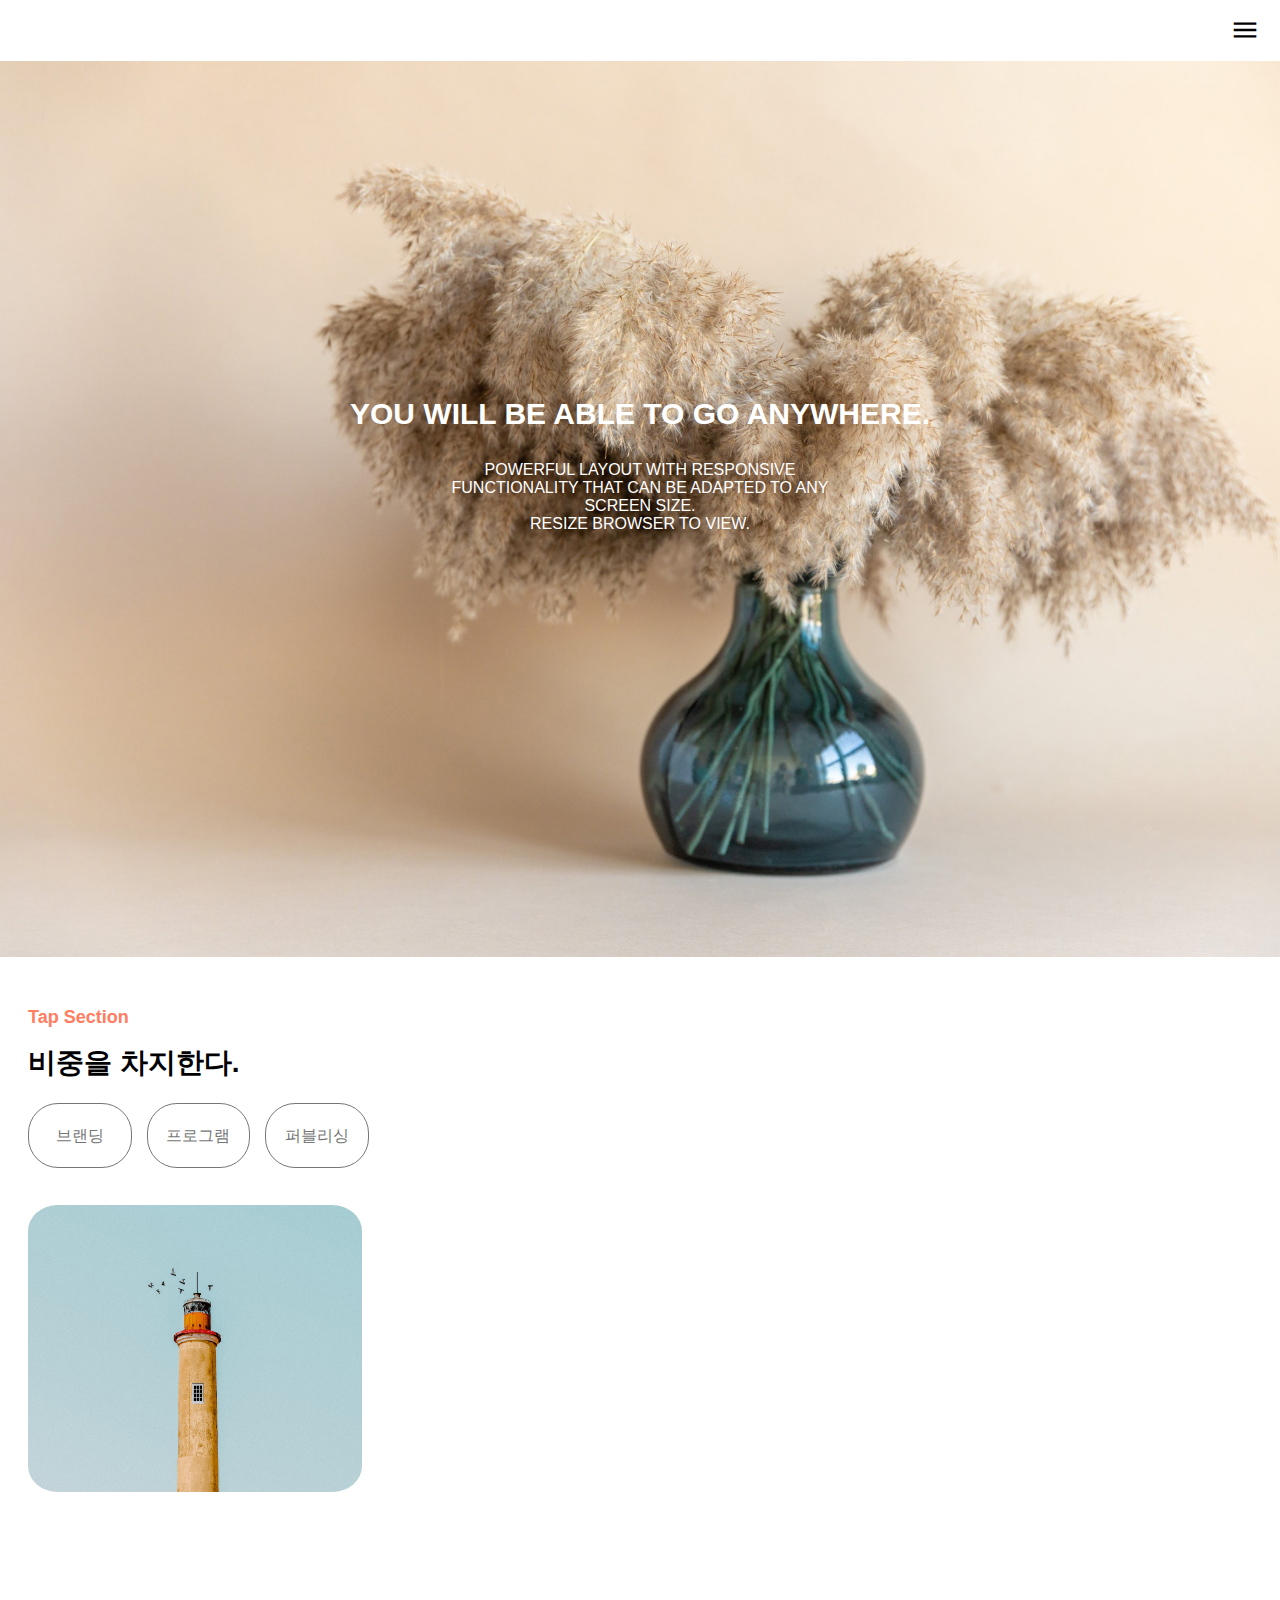
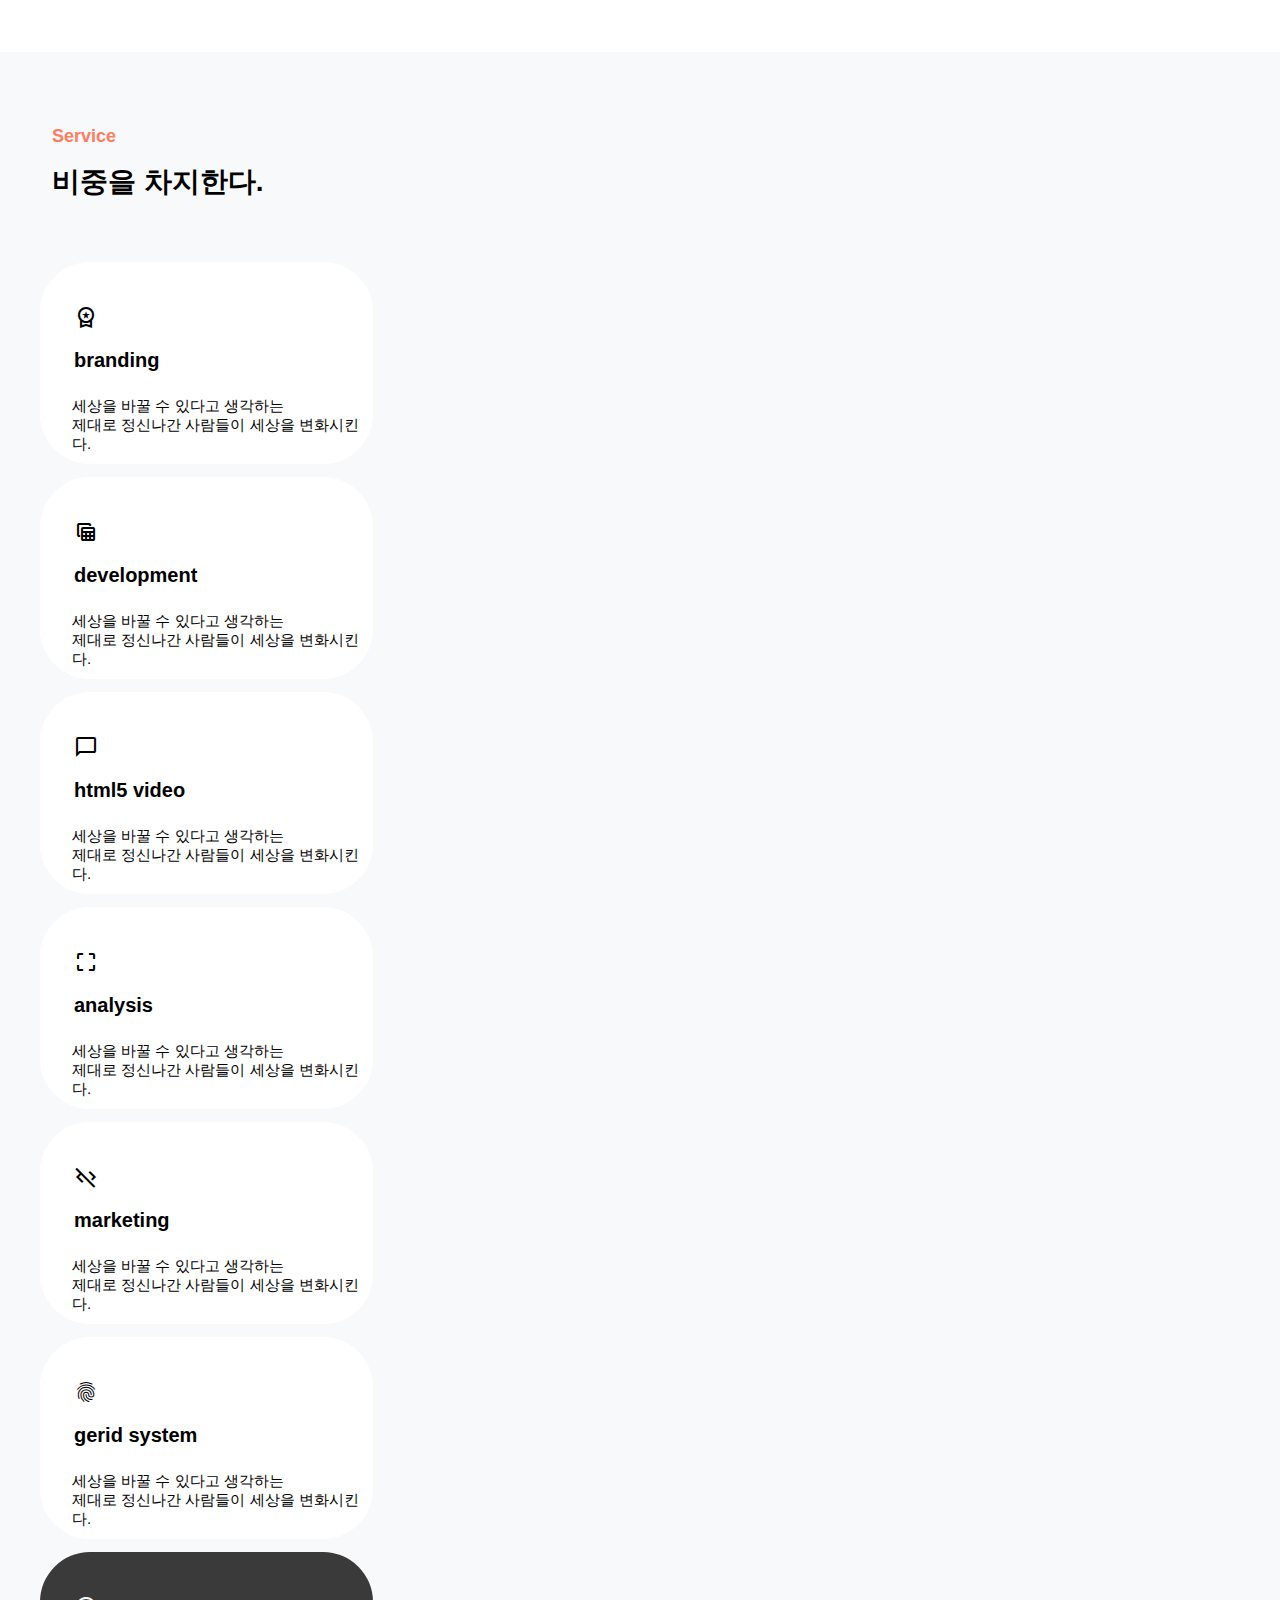
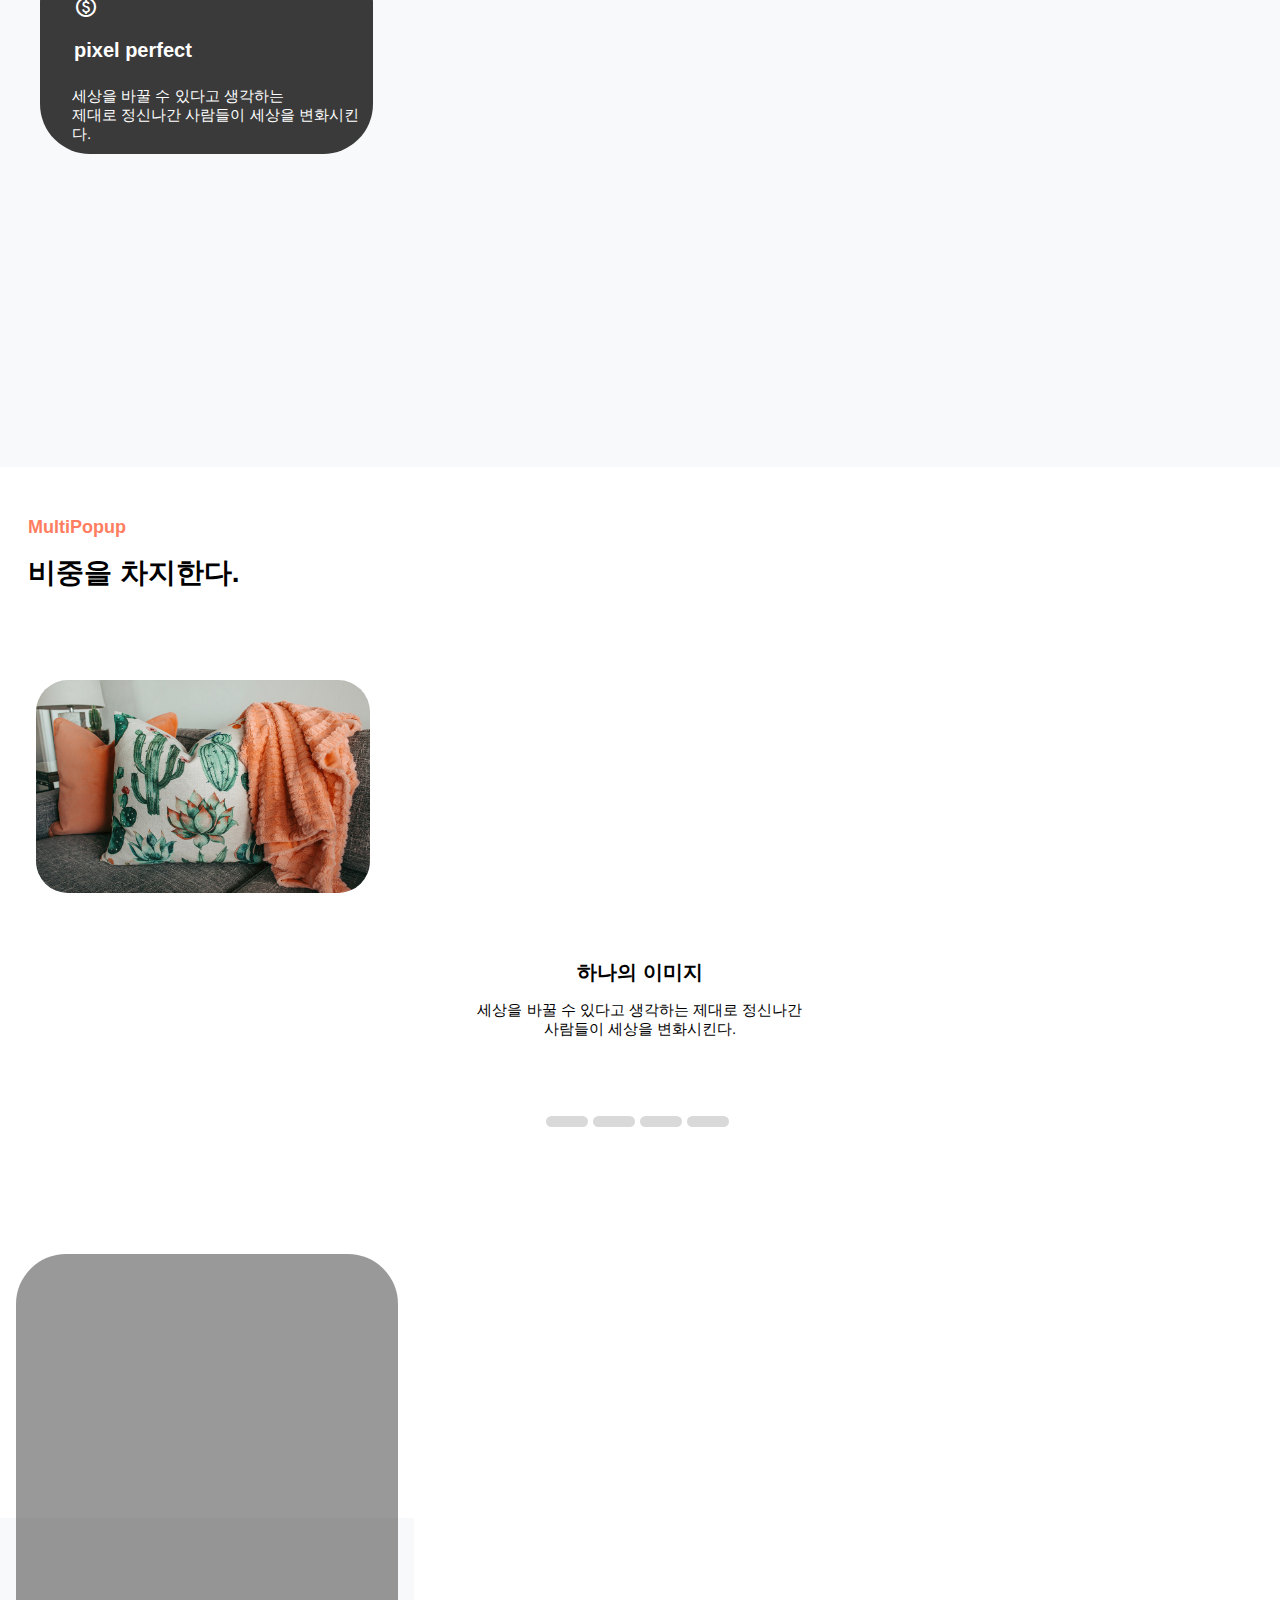
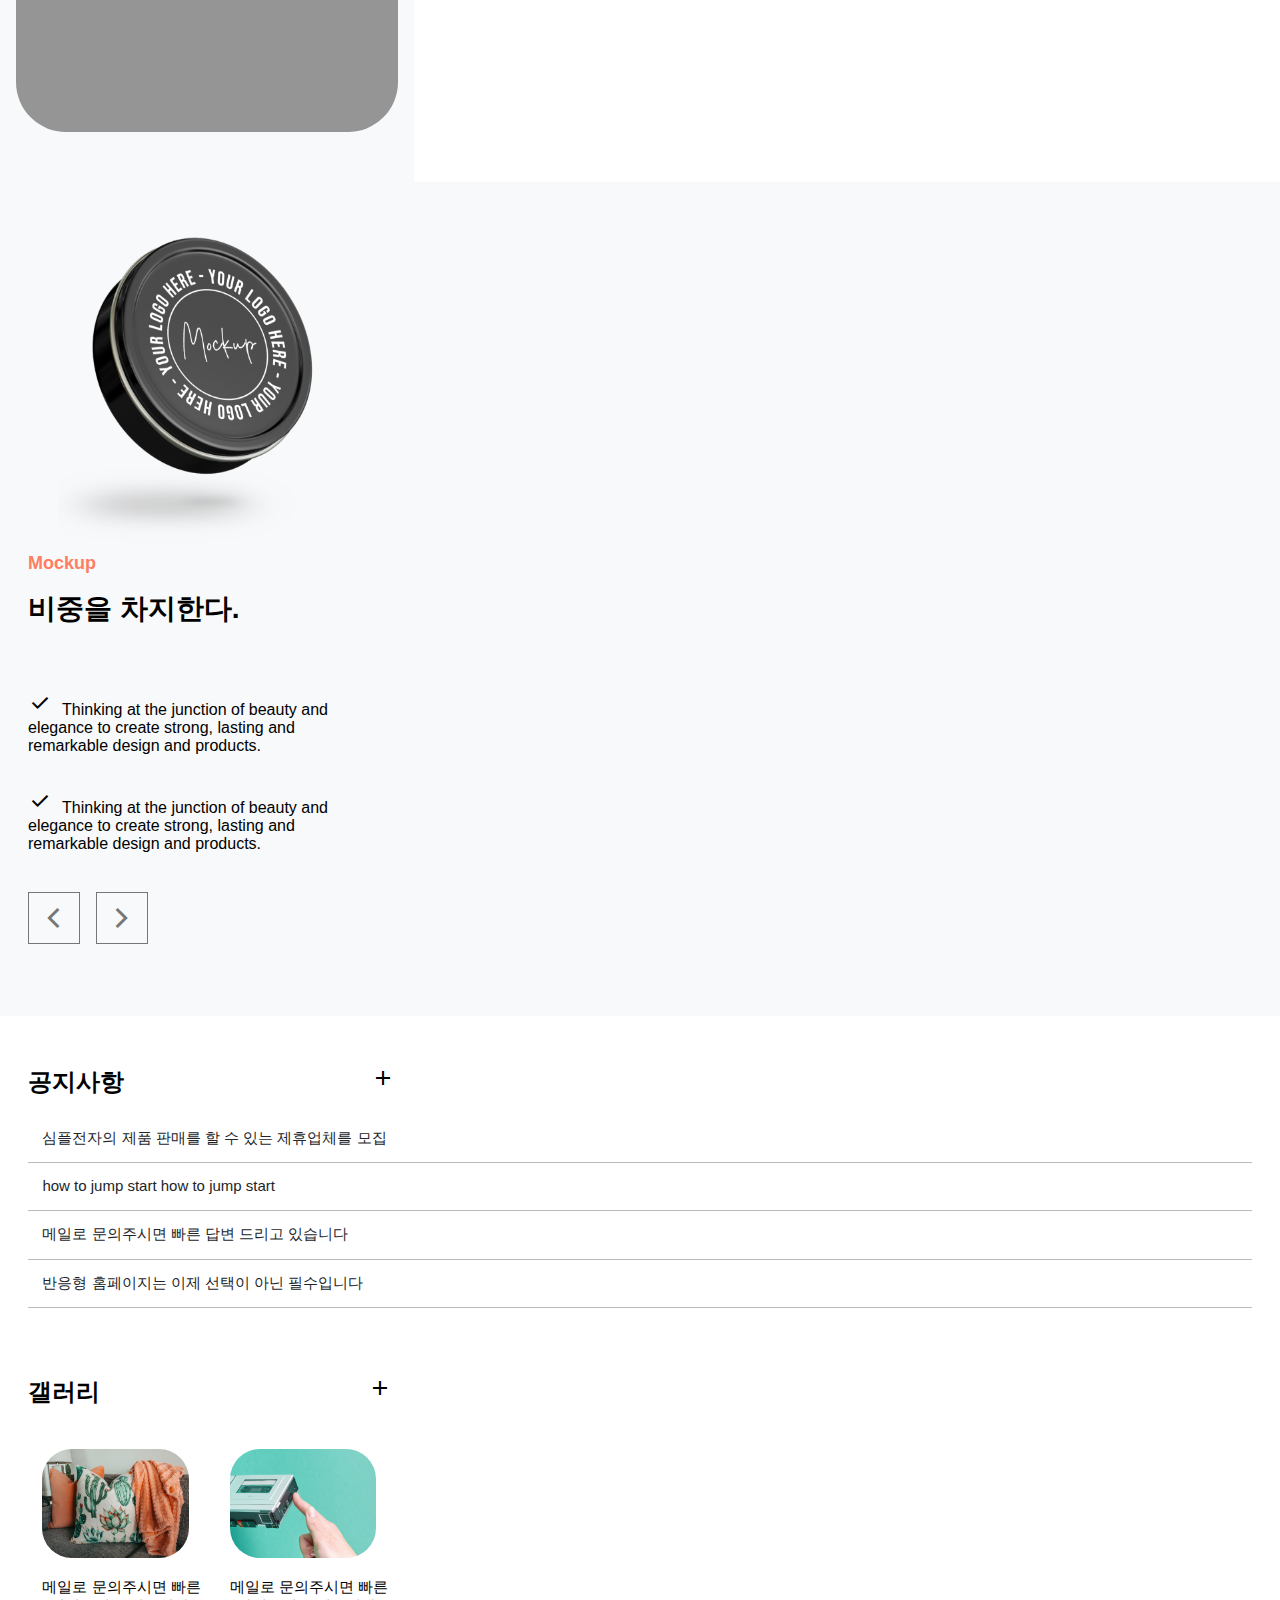
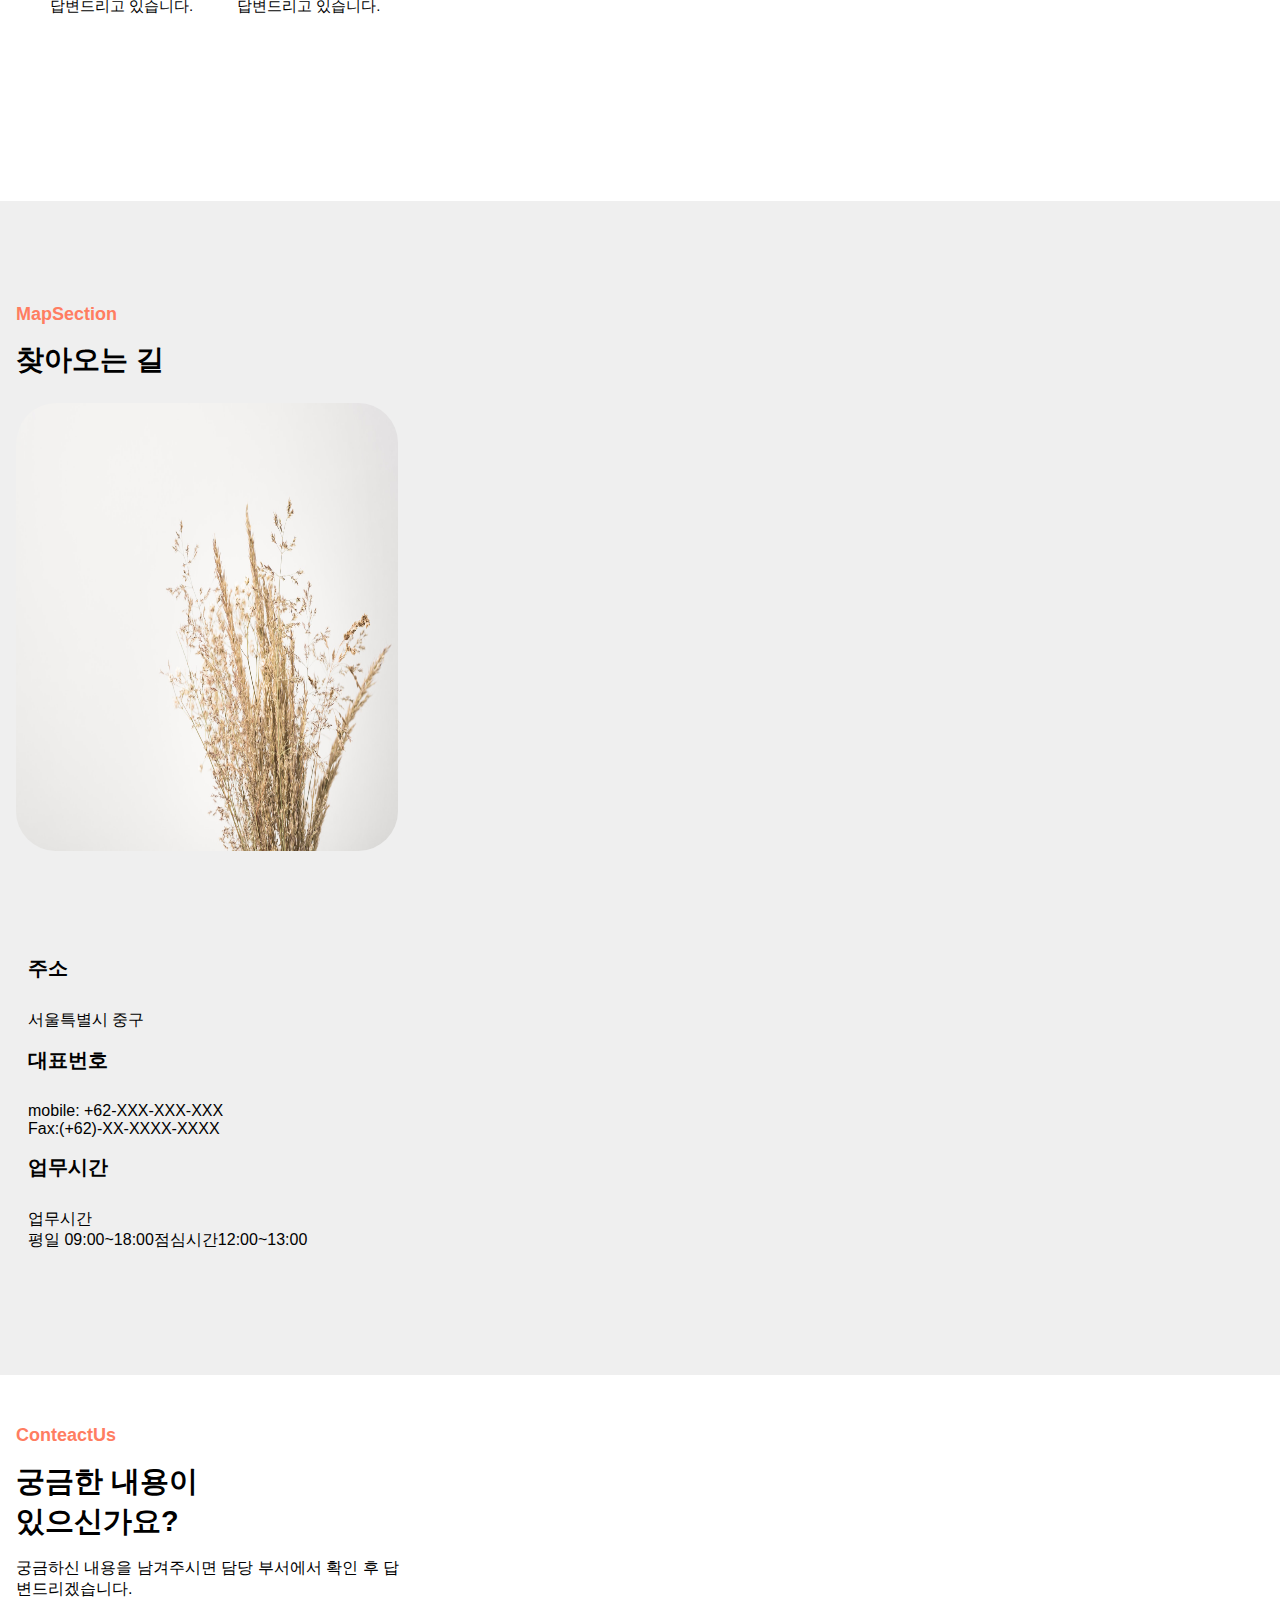
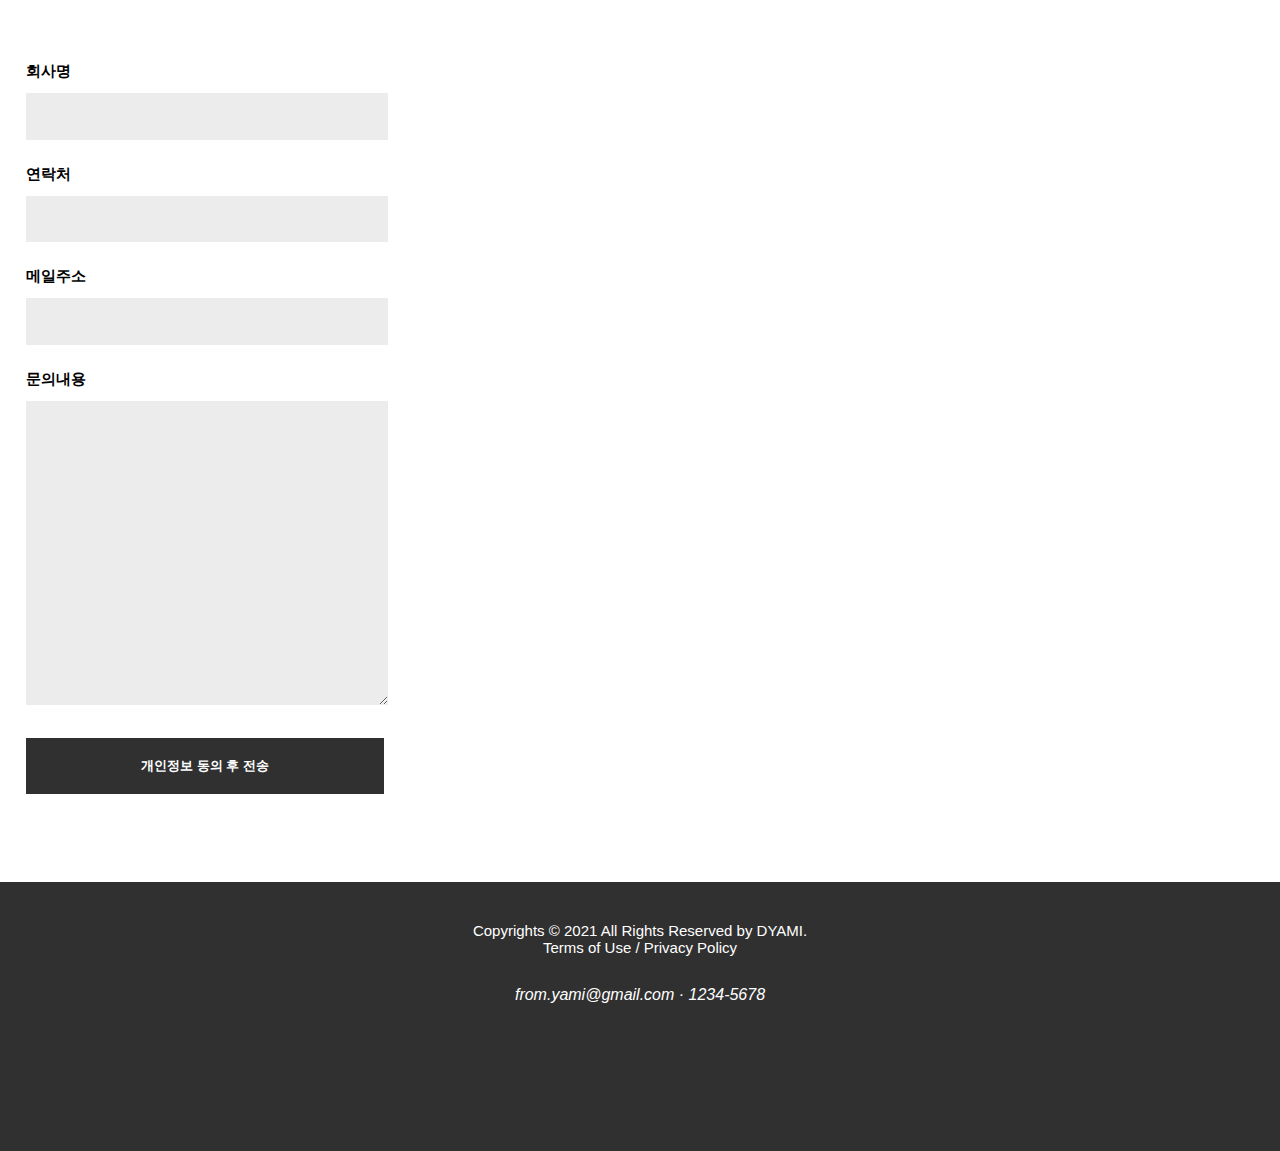
<file: index.html>
<!DOCTYPE html>
<html Lang="ko">
<head>
    <meta charset="UTF-8">
    <title>page</title>
    <meta charset="UTF-8">
    <meta name="viewport" content="width=device-width,initial-scale=1.0,minimum-scale=1.0,maximum-scale=1.0,user-scalable=no">
    <link rel="stylesheet" href="https://fonts.googleapis.com/css2?family=Material+Symbols+Outlined:opsz,wght,FILL,GRAD@24,400,0,0" />
    <link rel="stylesheet" href="index.css">
</head>
<body>
    <header>
        <h1></h1>
        <a href="#"><span class="material-symbols-outlined">
            menu
        </span></a>
    </header>



    <main>
        <section class="contents">
            <div class="icon">
                <a href="#" id="icon1"></a>
                <a href="#" id="icon2"></a>
            </div>
            <h2>you will be able to go anywhere.</h3>
            <p>Powerful Layout with Responsive<br>
            functionality that can be adapted to any<br>
            screen size. <br>
            Resize browser to view.</p>
            
        </section>

        <section class="tabSection">
            <h3>tap section</h3>
            <h2>비중을 차지한다.</h2>
            <ul>
            <a href="#">브랜딩</a>
            <a href="#">프로그램</a>
            <a href="#">퍼블리싱</a>
            </ul>
            <div class="image1">
                <img src="./images/다운로드.jfif" alt="image" id="img">
            </div>
        </section>

        <section class="service">
        <div class="ser">
            <h3>service</h3>
            <h2>비중을 차지한다.</h2>
        </div>
            <ul>
                <li><span class="material-symbols-outlined">
                    workspace_premium
                    </span><h4>branding</h4><p>세상을 바꿀 수 있다고 생각하는<br>제대로 정신나간 사람들이 세상을 변화시킨다.</p></li>
                <li><span class="material-symbols-outlined">
                    table_view
                    </span><h4>development</h4><p>세상을 바꿀 수 있다고 생각하는<br>제대로 정신나간 사람들이 세상을 변화시킨다.</p></li>
                <li><span class="material-symbols-outlined">
                    chat_bubble
                    </span><h4>html5 video</h4><p>세상을 바꿀 수 있다고 생각하는<br>제대로 정신나간 사람들이 세상을 변화시킨다.</p></li>
                <li><span class="material-symbols-outlined">
                    crop_free
                    </span><h4>analysis</h4><p>세상을 바꿀 수 있다고 생각하는<br>제대로 정신나간 사람들이 세상을 변화시킨다.</p></li>
                <li><span class="material-symbols-outlined">
                    code_off
                    </span><h4>marketing</h4><p>세상을 바꿀 수 있다고 생각하는<br>제대로 정신나간 사람들이 세상을 변화시킨다.</p></li>
                <li><span class="material-symbols-outlined">
                    fingerprint
                    </span><h4>gerid system</h4><p>세상을 바꿀 수 있다고 생각하는<br>제대로 정신나간 사람들이 세상을 변화시킨다.</p></li>
                <li><span class="material-symbols-outlined">
                    paid
                    </span><h4>pixel perfect</h4><p>세상을 바꿀 수 있다고 생각하는<br>제대로 정신나간 사람들이 세상을 변화시킨다.</p></li>
            </ul>
        </section>

        <section class="multiPopup">
            <div class="mul">
            <h3>multiPopup</h3>
            <h2>비중을 차지한다.</h2>
        </div>
            <ul>
                <li>
                    <img src="./images/02.jpg" alt="img" id="img">
                    <h4>하나의 이미지</h4>
                    <p>세상을 바꿀 수 있다고 생각하는 제대로 정신나간<br> 사람들이 세상을 변화시킨다.</p>
                </li>
                <li style="visibility: hidden;">
                    <img src="./images/03.jpg" alt="img" id="img">
                    <h4>하나의 이미지</h4>
                    <p>세상을 바꿀 수 있다고 생각하는 제대로 정신나간<br> 사람들이 세상을 변화시킨다.</p>
                </li>
                <li style="visibility: hidden;">
                    <img src="./images/04.jpg" alt="img" id="img">
                    <h4>하나의 이미지</h4>
                    <p>세상을 바꿀 수 있다고 생각하는 제대로 정신나간<br> 사람들이 세상을 변화시킨다.</p>
                </li>
                <li style="visibility: hidden;">
                    <img src="./images/05.jpg" alt="img" id="img">
                    <h4>하나의 이미지</h4>
                    <p>세상을 바꿀 수 있다고 생각하는 제대로 정신나간<br> 사람들이 세상을 변화시킨다.</p>
                </li>
            </ul>
            <div class="button1">
                <a href="#"></a>
                <a href="#"></a>
                <a href="#"></a>
                <a href="#"></a>
            </div>
        </section>
        <section class="video">
            <div class="video-overlay" style="background: rgba(0,0,0,0.4);"></div>
        </section>
        <section class="mockup">
            <div class="image2">
                <img src="./images/img-mockup.png" alt="img" id="img">
            </div>
            <h3 style="color: #FF7D61; text-transform: capitalize; font-size: 18px; font-weight: right; margin-bottom: 16px;">mockup</h3>
            <h2>비중을 차지한다.</h2>
            <ul>
                <li><span class="material-symbols-outlined">done</span>Thinking at the junction of beauty and<br> elegance to create strong, lasting and<br>remarkable design and products.
                </li>
                <li><span class="material-symbols-outlined">
                    done
                    </span>Thinking at the junction of beauty and<br> elegance to create strong, lasting and<br>remarkable design and products.
                </li>
            </ul>
            <a href="#"><span class="material-symbols-outlined">
                keyboard_arrow_left
                </span></a>
            <a href="#"><span class="material-symbols-outlined">
                keyboard_arrow_right
                </span></a>
        </section>

        <section class="notice">
        <div class="not">
            <div class="add">
            <h3 style="font-size: 24px; font-weight: bold; color: #000;">공지사항</h3>
            <a href="#"><span class="material-symbols-outlined">
                add
                </span></a>
            </div>
            <ul>
                <li><a href="#">심플전자의 제품 판매를 할 수 있는 제휴업체를 모집</a></li>
                <li><a href="#">how to jump start how to jump start</a></li>
                <li><a href="#">메일로 문의주시면 빠른 답변 드리고 있습니다</a></li>
                <li><a href="#">반응형 홈페이지는 이제 선택이 아닌 필수입니다</a></li>
            </ul>
        </div>
        <div class="gallery">
            <div class="add">
            <h3 style="font-size: 24px; font-weight: bold; color: #000; padding-top: 20px;">갤러리</h3>
            <a href="#"><span class="material-symbols-outlined">
                add
                </span></a>
            </div>
            <ul>
                <li><img src="./images/02.jpg" alt="img" id="img"><p>메일로 문의주시면 빠른<br>답변드리고 있습니다.</p></li>
                <li><img src="./images/03.jpg" alt="img" id="img"><p>메일로 문의주시면 빠른<br>답변드리고 있습니다.</p></li>
            </ul>
        </div>
        </section>

        <section class="mapSection">
            <h3>mapSection</h3>
            <h2>찾아오는 길</h2>
            <img src="./images/hero-2.jpg" alt="map" id="map_img">
            <ul>
                <li><h4>주소</h4><p>서울특별시 중구</p></li>
                <li><h4>대표번호</h4><p>mobile: +62-XXX-XXX-XXX <br> Fax:(+62)-XX-XXXX-XXXX</p></li>
                <li><h4>업무시간</h4><p>업무시간<br>평일 09:00~18:00점심시간12:00~13:00</p></li>
            </ul>
        </section>

        <section class="conteactUs">
            <h3>conteactUs</h3>
            <h2>궁금한 내용이<br>있으신가요?</h2>
            <p>궁금하신 내용을 남겨주시면 담당 부서에서 확인 후 답<br>변드리겠습니다.</p>
            <form>
                <h3>회사명</h3>
                <input type="text" name="userName">
                <h3>연락처</h3>
                <input type="tel" name="userTel">
                <h3>메일주소</h3>
                <input type="email" name="userEmail">
                <h3>문의내용</h3>
                <textarea name="textBox" id="textBox" cols="30" rows="10"></textarea><br>
                <button type="submit">개인정보 동의 후 전송</button>
            </form>
        </section>
    </main>


    <footer>
    <div class="footer">
        <p>Copyrights © 2021 All Rights Reserved by DYAMI.<br>
        <a href="#">Terms of Use</a> / <a href="#">Privacy Policy</a></p>
    </div>
        <address>from.yami@gmail.com  ·  1234-5678</address>
    </footer>
</body>
</html>
</file>
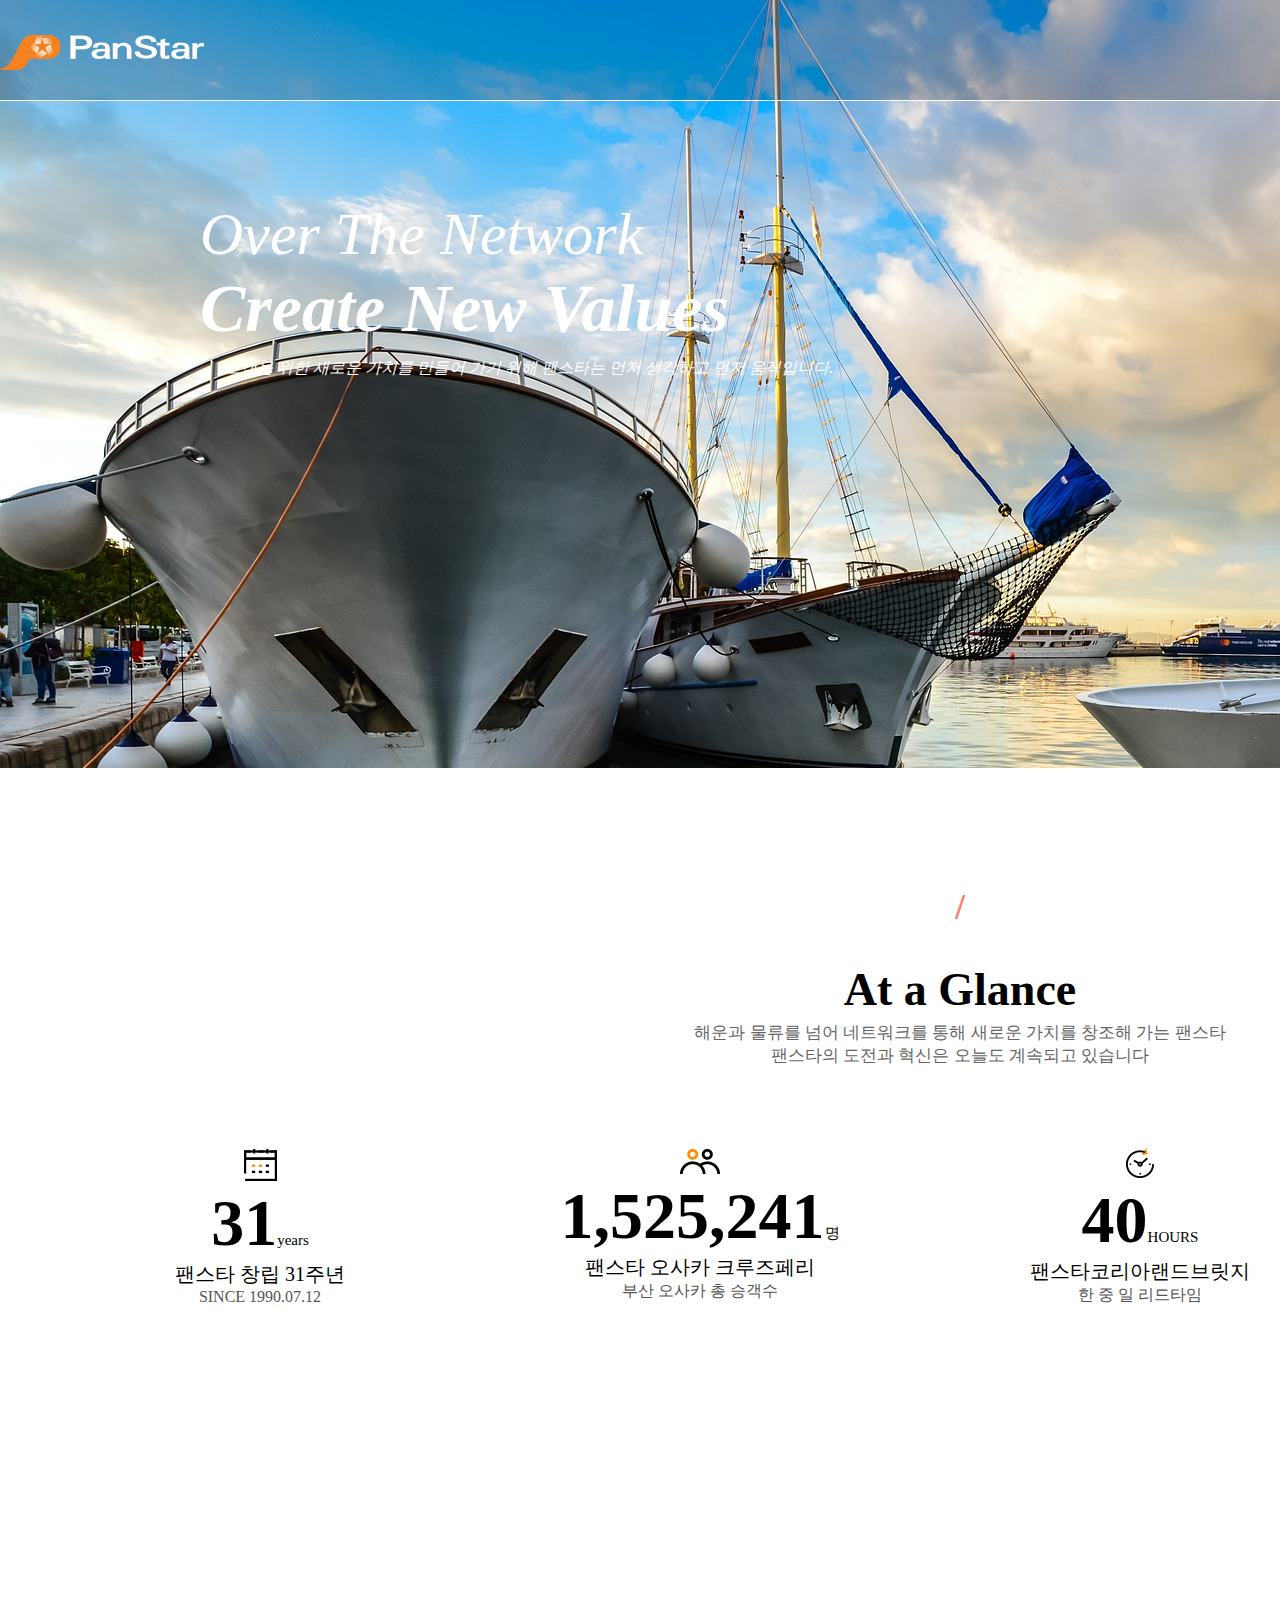
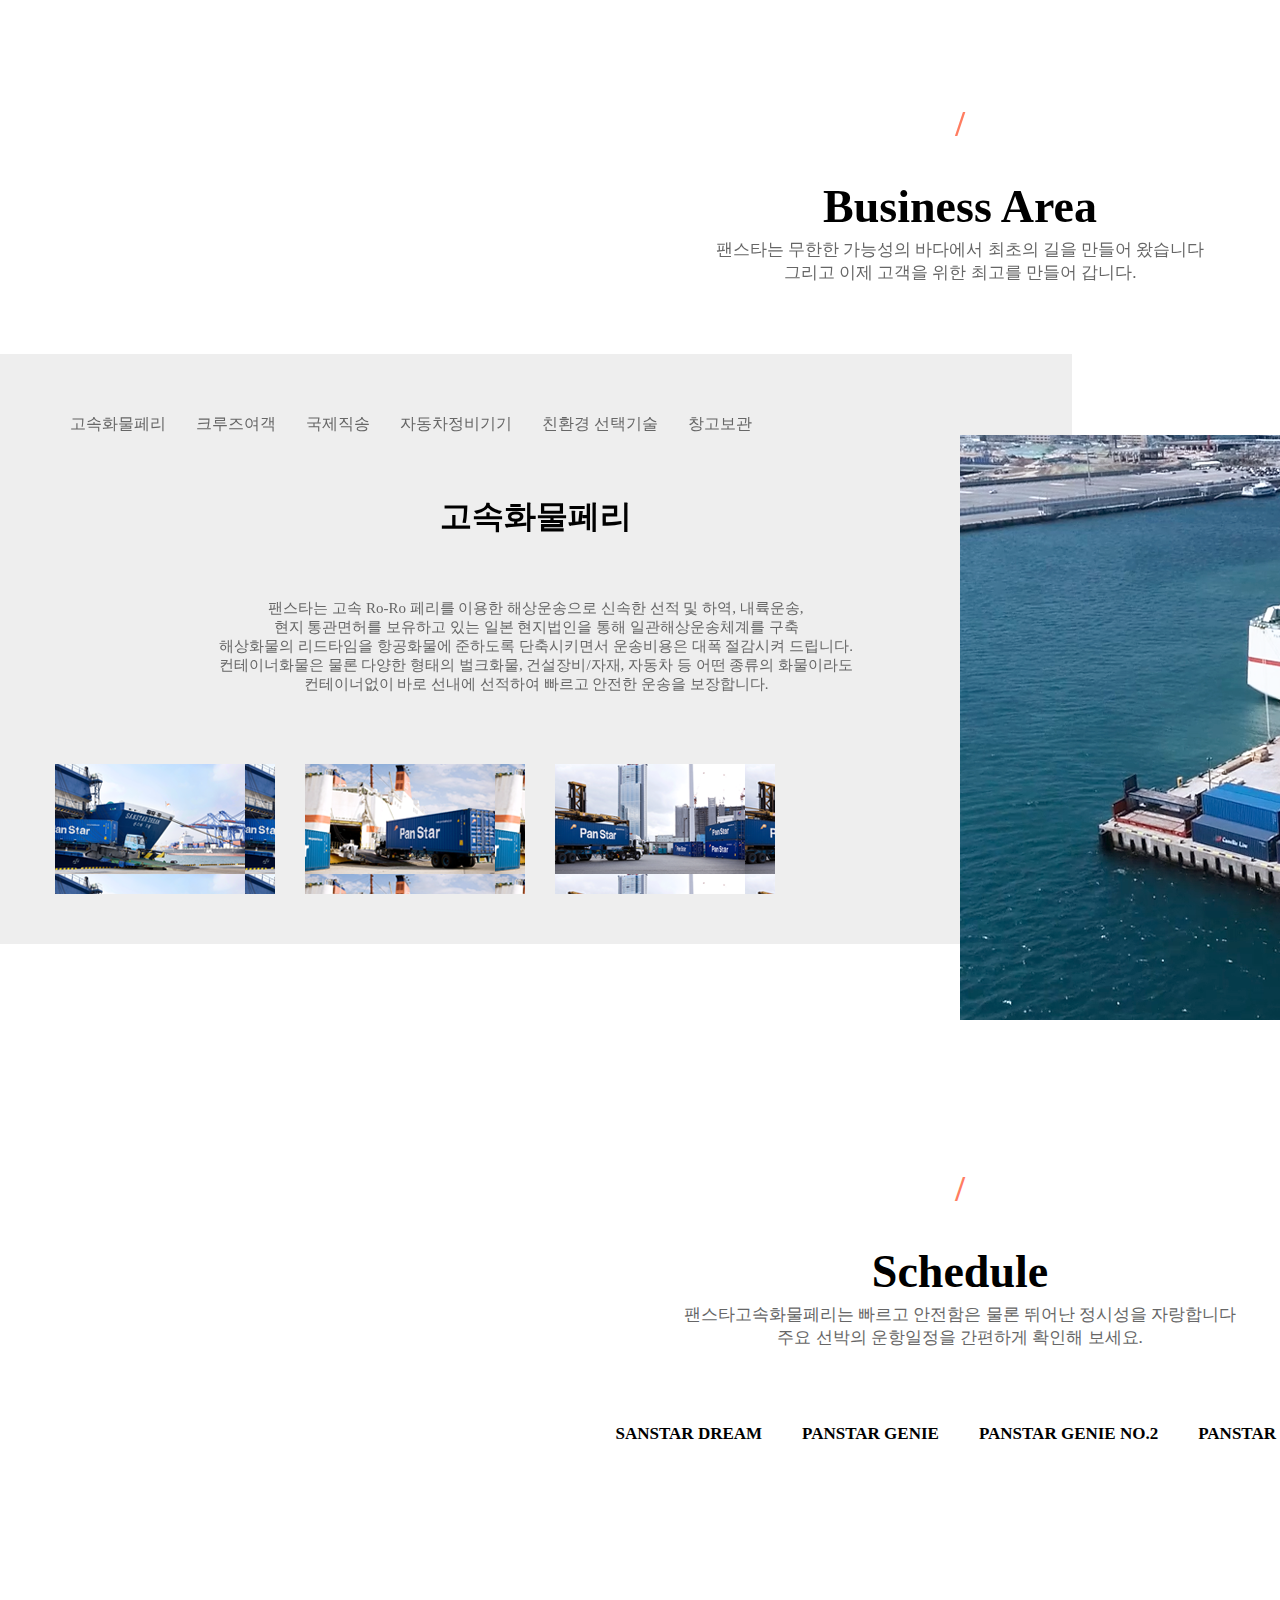
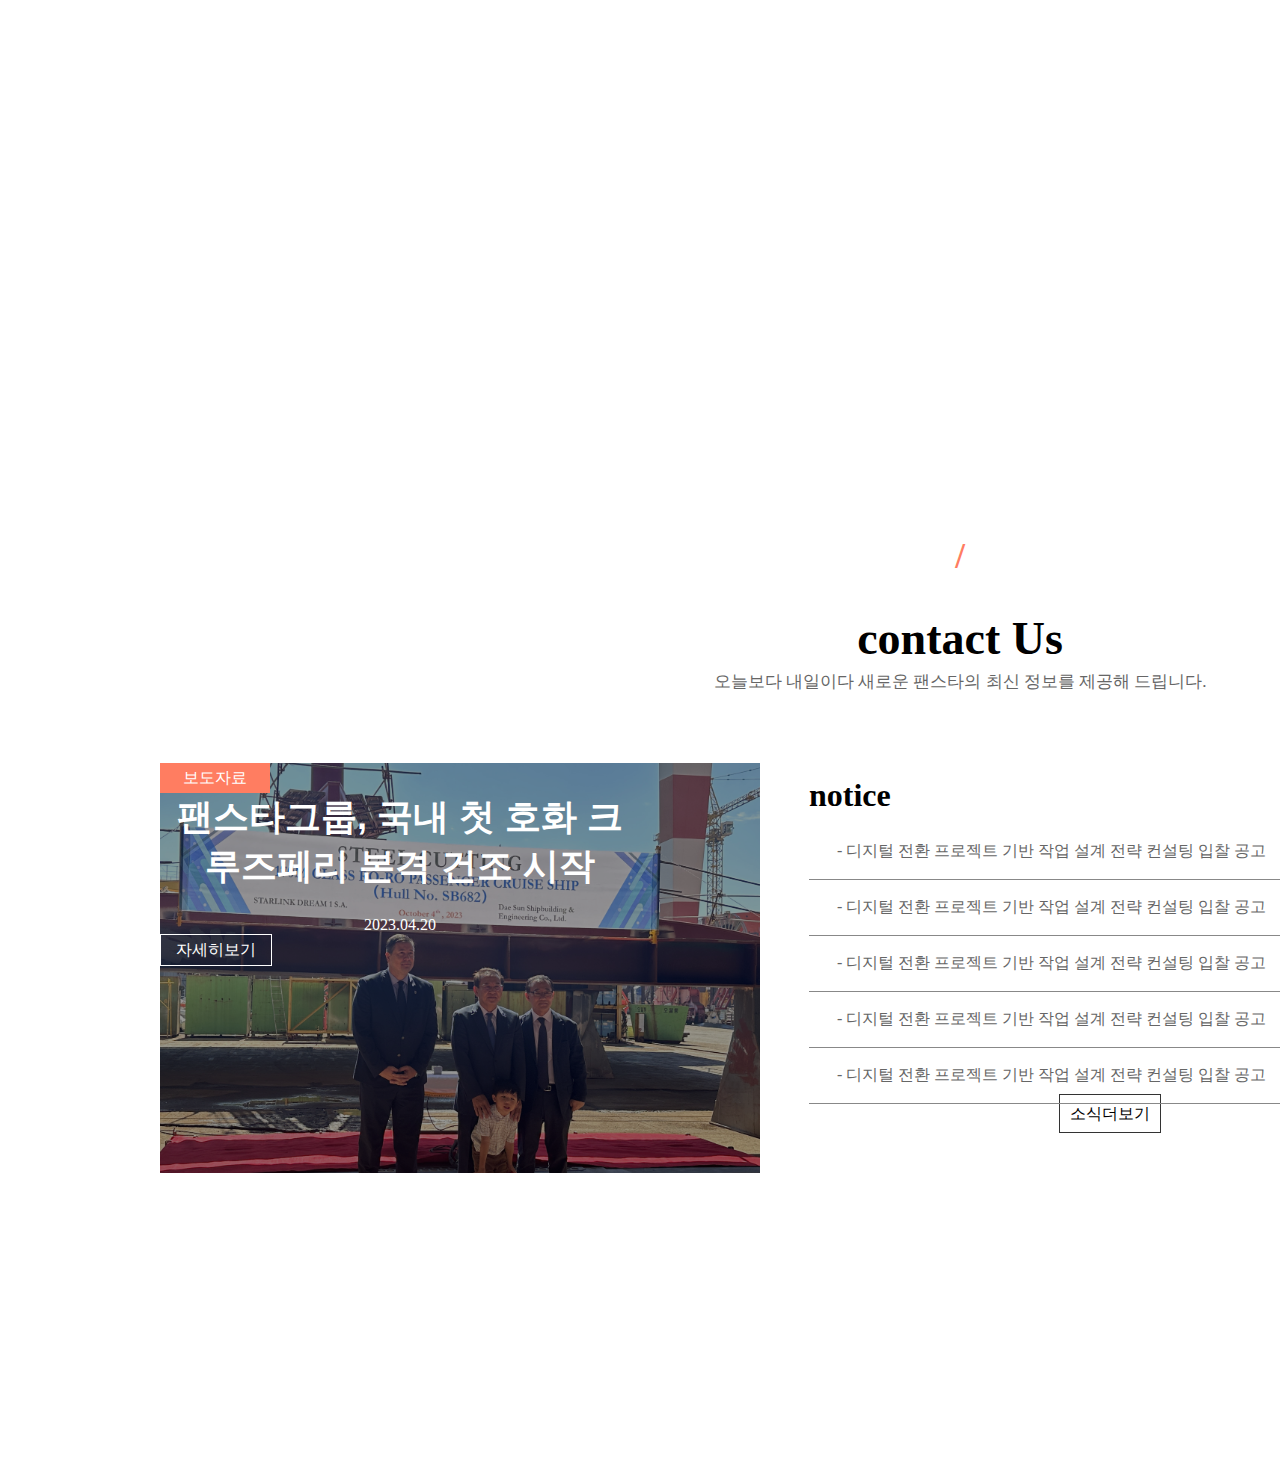
<file: aniEx4.html>
<!DOCTYPE html>
<html lang="ko">

<head>
<meta charset="UTF-8">
<title>aniEx4</title>
      <meta name="viewport" content="width=device-width,initial-scale=1.0,minimum-scale=1.0,maximum-scale=1.0,user-scalable=no">
      <link rel="stylesheet" href="./aniEx4.css">
</head>

<body>
      <div class="top-bar">
            <h1>rogo</h1>
            <ul>
                  <li><a href="#">팬스타 소개</a></li>
                  <li><a href="#">사업분야</a></li>
                  <li><a href="#">고객지원</a></li>
                  <li><a href="#">미디어센터</a></li>
                  <li><a href="#">인재채용</a></li>
            </ul>
      </div>
      <div class="main">
            <div class="text_box">
            <h2>over the network</h2>
            <h1>create new values</h1>
            <p>고객을 위한 새로운 가치를 만들어 가기 위해 팬스타는 먼저 생각하고 먼저 움직입니다.</p>
            </div>
      </div>
      <div class="glance">
            <h4>/</h4>
            <h2>At a Glance</h2>
            <p>해운과 물류를 넘어 네트워크를 통해 새로운 가치를 창조해 가는 팬스타<br>팬스타의 도전과 혁신은 오늘도 계속되고 있습니다</p>

            <ul>
                  <li>
                        <img src="./images/icon_mg_calendar.png" alt="icon">
                        <div class="31years">
                        <h3>31<span>years</span></h3>
                        </div>
                        <p>팬스타 창립 31주년</p>
                        <p class="small">SINCE 1990.07.12</p>
                  </li>
                  <li>
                        <img src="./images/icon_mg_user.png" alt="icon">
                        <div class="customer">
                        <h3>1,525,241<span>명</span></h3>
                        </div>
                        <p>팬스타 오사카 크루즈페리</p>
                        <p class="small">부산 오사카 총 승객수</p>
                  </li>
                  <li>
                        <img src="./images/icon_mg_clock.png" alt="icon">
                        <div class="hours">
                        <h3>40<span>HOURS</span></h3>
                        </div>
                        <p>팬스타코리아랜드브릿지</p>
                        <p class="small">한 중 일 리드타임</p>
                  </li>
                  <li>
                        <img src="./images/icon_mg_ship.png" alt="icon">
                        <div class="umber ">
                        <h3>439<span>항차</span></h3>
                        </div>
                        <p>연안&국제 크루즈</p>
                        <p class="small">정통 크루즈 운항 횟수</p>
                  </li>
            </ul>
      </div>
      <div class="area">
            <h4>/</h4>
            <h2>business area</h2>
            <p>팬스타는 무한한 가능성의 바다에서 최초의 길을 만들어 왔습니다<br> 그리고 이제 고객을 위한 최고를 만들어 갑니다.</p>
            
            <div class="img-box2">
                  <h3>a</h3>
                  <h3><a href="#">more detail</a></h3>
            </div>
            <div class="area-container">
                  <div class="menu">
                        <div class="bar">
                        <ul>
                              <li><a href="#">고속화물페리</a></li>
                              <li><a href="#">크루즈여객</a></li>
                              <li><a href="#">국제직송</a></li>
                              <li><a href="#">자동차정비기기</a></li>
                              <li><a href="#">친환경 선택기술</a></li>
                              <li><a href="#">창고보관</a></li>
                        </ul>
                        </div>
                        <div class="list">
                        <h1>고속화물페리</h1>
                        <p>팬스타는 고속 Ro-Ro 페리를 이용한 해상운송으로 신속한 선적 및 하역, 내륙운송, <br>
                        현지 통관면허를 보유하고 있는 일본 현지법인을 통해 일관해상운송체계를 구축 <br>
                        해상화물의 리드타임을 항공화물에 준하도록 단축시키면서 운송비용은 대폭 절감시켜 드립니다.<br>
                        컨테이너화물은 물론 다양한 형태의 벌크화물, 건설장비/자재, 자동차 등 어떤 종류의 화물이라도<br>
                        컨테이너없이 바로 선내에 선적하여 빠르고 안전한 운송을 보장합니다.</p>
                        </div>
                        <div class="imglist">
                              <ul>
                              <li class="img1">1</li>
                              <li class="img2">2</li>
                              <li class="img3">3</li>
                        </ul>
                        </div>
           
            </div>
            </div>
      </div>
      <div class="schedule">
            <h4>/</h4>
            <h2>Schedule</h2>
            <p>팬스타고속화물페리는 빠르고 안전함은 물론 뛰어난 정시성을 자랑합니다<br>주요 선박의 운항일정을 간편하게 확인해 보세요.</p>
             <div class="map">
                  <ul>
                        <li><a href="#">sanstar dream</a></li>
                        <li><a href="#">panstar genie</a></li>
                        <li><a href="#">panstar genie no.2</a></li>
                        <li><a href="#">panstar dream</a></li>
                  </ul>
                  <!-- 카카오맵 -->
             </div>
      </div>
      <div class="contactUs">
            <h4>/</h4>
            <h2>contact Us</h2>
            <p>오늘보다 내일이다 새로운 팬스타의 최신 정보를 제공해 드립니다.</p>
            <div class="con">
            <div class="img_box">
                  <a href="#" class="btn2">보도자료</a>
            
                  <div class="txt">
                  <h1>팬스타그룹, 국내 첫 호화 크루즈페리 본격 건조 시작</h1>
                  <p>2023.04.20</p>
                  <a href="#" class="btn1">자세히보기</a>
                  </div>
            </div>
            <div class="notice">
                  <h1>notice</h1>
                  <ul>
                        <li>- 디지털 전환 프로젝트 기반 작업 설계 전략 컨설팅 입찰 공고<span>2022-07-10</span></li>
                        <li>- 디지털 전환 프로젝트 기반 작업 설계 전략 컨설팅 입찰 공고<span>2022-07-10</span></li>
                        <li>- 디지털 전환 프로젝트 기반 작업 설계 전략 컨설팅 입찰 공고<span>2022-07-10</span></li>
                        <li>- 디지털 전환 프로젝트 기반 작업 설계 전략 컨설팅 입찰 공고<span>2022-07-10</span></li>
                        <li>- 디지털 전환 프로젝트 기반 작업 설계 전략 컨설팅 입찰 공고<span>2022-07-10</span></li>
                  </ul>
                  <a href="#">소식더보기</a>
            </div>
            <img src="./images/download.png">
      </div>
      </div>
</body>
</html>
</file>
<file: index.css>
@charset "utf-8";


ul {
    padding: 0; 
}
body {
    margin: 0; padding: 0;
    
}
* {
    
    font-family: '나눔스퀘어라운드', '맑은 고딕', '돋움',sans-serif;
    margin: 0;
    list-style: none;
    text-decoration: none;
}
section h3:nth-child(1) {
    color: #FF7D61;
    font-size: 18px;
    text-transform: capitalize;
    margin-bottom: 16px;
}
h2, h3 {
  /*  margin-left: 40px; */
}
h2 {
    font-size: 28px;
}

/******* header *******/
header {
    background-color: #FFF;
    height: 61px; 
    position: sticky; top: 0;
    background-image: url(./images/logo1.png);
    background-repeat: no-repeat;
    background-position: 20px 0px;
    background-size: 20%;
}

header > a > .material-symbols-outlined {
  font-size: 30px; display: block; position: relative;float: right; line-height: 61px; padding-right: 20px;
  color: #000;
}

/****** main *******/

/** contents **/
.contents {
    height: 896px;
    background-image: url(./images/hero-1.jpg);
    background-repeat: no-repeat;
    background-size: cover;
    object-fit: cover;
    color: #FFF;    
}
.contents > ul {
    padding: 0;
}
.contents >  h2 {
    text-transform: uppercase;
    font-size: 30px;
    color: #FFF;
    padding-top: 336px;
    text-align: center;
}
.contents >  p {
    text-transform: uppercase;
    font-size: 16px;
    margin: 30px 0 10px;
}
/*
.contents > .icon > #icon1 {
 background-image: url(./images/arrow_circle_left_FILL0_wght400_GRAD0_opsz24.png);
}
.contents > .icon > #icon1 {
    background-image: url(./images/arrow_circle_right_FILL0_wght400_GRAD0_opsz24\ \(1\).png);
}
*/

/** tabSection **/
.tabSection {
    height: 594.78px;
    padding: 50px 16px;
}
.tabSection > h2 {
    padding: 0px 12px;
}
.tabSection > h3 {
    padding-top: 53px; padding: 0px 12px;
}
.tabSection > .image1 > #img {
    width: 334px; height: 287px;
    border-radius: 42px;  
    padding-top: 16px; padding: 16px 12px;
}
.tabSection > ul {
    display: flex; flex-flow: row; 
    padding-top: 21px;  padding: 21px 12px;
}
.tabSection > ul > a {
    display: block;
    width: 101.53px; height: 63px;
    border: 1px solid #767676; border-radius: 30px;
    line-height: 63px;
    margin: 0px;
    margin-right: 15px;
    font-size: 16px;
    text-align: center; color: #767676;
}
.tabSection > ul > a:active {
    background-color: #FF7D61; color: #fff; font-weight: bold;
}

/** service **/
.service {
    padding: 50px 16px;
    height: 1915.39px;
    background-color: #F8F9FA;
}
.service > .ser {
    padding: 24px; margin-left: 12px;
}
.service > ul > li {
    border: transparent; border-radius: 50px;
    background-color: #FFF;
    width: 333.09px; height: 202.04px;
    margin-top:13px;
   /* box-shadow: 0px 1px 10px rgba(180, 180, 180, 80); blur-radius */
}
.service > ul {
    padding: 24px; 
}
.service > ul > li:last-child {
    background-color: #3A3A3A;
    color: #fff;
}
.service > ul > li > h4 {
    padding-top: 16px; padding-left: 34px;
    font-size: 20px;
}
.service > ul > li > p {
    padding-top: 25px; padding-left: 32px;
    font-size: 15px; text-align: left;
}
.service > ul > li > .material-symbols-outlined {
    padding-left: 34px; margin-top: 43px;
}

/** multiPopup **/
.multiPopup {
    height: 687.28px;
    padding: 50px 16px;
}
.multiPopup > h3 {
    padding-top: 53px;
}
.multiPopup > .mul {
    margin: 0 0 48px; padding: 0 12px;
}
.multiPopup > ul > li > #img {
    width: 334px; height: 213px;
    border-radius: 52px; 
    margin-top: 20px; padding: 20px;
}
.multiPopup > ul > li > h4, p {
    text-align: center; font-size: 15px;
}

.multiPopup > ul > li > h4 {
    font-weight: bold; font-size: 20px;
    margin-top: 42px;
    margin-bottom: 15px;
}
.multiPopup > .button1 {
    display: flex; justify-content: center;
}
.multiPopup > .button1 > a {
    border: 1px solid transparent; border-radius: 22px;
    position: relative; bottom: 1120px;
    display: block;
    width: 40px; height: 9px;
    float: left;
    margin-right: 5px; background-color: #D9D9D9;
}
.multiPopup > .button1 > a:active {
    background-color: #FF7D61;
}

/** video **/
.video {
    background-image: linear-gradient(to bottom, #FFF 50%, #F8F9FA 50%);
    width: 414px; height: 528.09px;
}
.video > .video-overlay {
    width: 382px; height: 478.09px;
    position: absolute;
    margin-left: 16px;
    border-radius: 50px;
}

/** mockup **/
.mockup {
    text-align: left;
    height: 733.69px;
    background-color: #F8F9FA;
    padding: 50px 16px;
}
.mockup > h2 {
    margin-bottom: 18px; padding-bottom: 24px;
    padding-left: 12px;
}
.mockup > h3 {
    padding-left: 12px;
}
.mockup > .image2 > #img {
    width: 333px; height: 317px;
    padding-left: 20px;
}
.mockup > ul {
    margin-top: 39px;
    font-size: 16px;
    padding-left: 12px;
}
.mockup > ul > li {
    width: 358px; height: 98px;
}
.mockup > a {
    padding-left: 12px;
}
.mockup > a > .material-symbols-outlined {
    margin-top: 5px; color: #767676; font-size: 40px;
    line-height: 50px; text-align: center;
    border: #767676 solid 1px;
    width: 50px; height: 50px;
}
.mockup > ul > li > .material-symbols-outlined {
    margin-right: 10px;
}

/** notice **/
.notice {
    height: 684.58px;
    padding: 50px 16px;
}
.notice > .not > h3 {
    font-size: 24px; font-weight: bold; color: #000;
}
.notice > .gallery > h3 {
    font-size: 24px; font-weight: bold; color: #000;
}
.not {
    margin: 0 0 48px;
    padding: 0 12px;
}
.gallery {
    margin: 0 0 48px;
    padding: 0 12px;
}
.notice > ul {
    margin-top: 35px;
    margin-left: 35px;
}
.notice > .gallery > ul {
    display: flex;
    padding-top: 10px;
}
.notice > .gallery > ul > li > #img {
    width: 146.23px; height: 109.67px; margin: 0 0 16px;
    border-radius: 30px;
}
.notice > .gallery > ul > li {
    padding: 14.4px;
}
.notice > .not > ul > li > a {
    font-size: 15px; color: #212529;
    width: 356px; height: 51.78px; 
}
.notice > .not > ul > li {
    padding: 14.4px;
    border-bottom: #bbbbbb solid 1px
}
.notice > .not > .add > a > .material-symbols-outlined {
    color: #000; margin-left: 246.62px;
}
.notice >.not > .add {
    display: flex;
}
.notice > .gallery > .add > a > .material-symbols-outlined {
    color: #000; margin-left: 268.47px; padding-top: 20px;
}
.notice > .gallery > .add {
    display: flex;
}

/** mapSection **/
.mapSection {
    padding: 50px 16px;
    height: 1074.53px;
    background-color: #EFEFEF;
}
.mapSection > h3 {
    padding-top: 53px;
}
.mapSection > #map_img {
    width: 382px; height: 448px;
    border-radius: 40px; 
    margin-top: 24px;
}
.mapSection > ul {
    margin-top: 208px;
    margin: 100px 12px 0;
}
.mapSection > ul > li > h4 {
    font-size: 20px;
}
.mapSection > ul > li > p {
    font-size: 16px;
    margin-top: 28px;
    margin-bottom: 16px;
    text-align: left;
}

/** conteactUs **/
.conteactUs {
    height: 1006.69px;
    padding: 50px 16px;
}
.conteactUs > h3 {
    margin-bottom: 8px; font-size: 18px;
}
.conteactUs > h2 {
    margin-bottom: 16px; font-size: 28.8px;
}
.conteactUs > p {
    margin-bottom: 62px;
    font-size: 16px;
    text-align: left;
}
.conteactUs > form > input {
    width: 358px; height: 44.5px;
    border: none;
    background-color: #ECECEC;
}
.conteactUs > form {
    padding: 0 10px;
}
.conteactUs > form > textarea {
    width: 358px; height: 300px;
    border: none;
    background-color: #ECECEC;
}
.conteactUs > form > button {
    width: 358px; height: 56px;
    background-color: #303030;
    color: #FFF;
    font-weight: bold;
    margin-top: 29px;
    border: transparent; padding: 0 auto;
} 
.conteactUs > form > h3 {
    font-size: 15px; color: #000;
    margin-bottom: 12px; margin-top: 25px;
}
/******* footer ********/
footer {
    background-color: #303030; color: #FFF;
    width: 100%; height: 188.56px;
    padding: 40px 0px;
}
.footer {
    padding: 0px 12px 30px;
}
address {
    padding: 0px 12px 30px;
    text-align: center;
}
footer > .footer > p > a {
    color: #FFF;
}
</file>
<file: aniEx4.css>
@charset "utf-8";
* {
      margin: 0; list-style: none;
}
a {
      text-decoration: none; color: black;
}
body {
      width: 1920px; margin: 0px auto;
      text-align: center;
}
h4 {color: #FF7D61; font-size: 35px; font-weight: bold;}

/***** nav ******/
.top-bar {
      height: 100px; width: 1920px; text-transform: capitalize;
      background-color: rgb(0, 0, 0, 20%);
      position: fixed;
      text-align: left;
      border-bottom: 1px #FFf solid;
}
.top-bar > h1 {
      background-image: url(./images/logo.png);
      background-repeat: no-repeat;
      width: 204px; height: 35px;
      background-size: cover;
      margin-top: 35px;
      color: transparent;
}
.top-bar > ul > li {
      padding-right: 30px;
      font-size: 18px;
}
.top-bar > ul {
      display: flex;
      flex-flow: row wrap;
      position: absolute; right: 0; top: 50px;
      padding-right: 60px;
      text-align: center;
}
.top-bar > ul > li > a {
      color: #FFF; 
}

/****** main ******/
.main {
      text-transform: capitalize;
      height: 768px;
      background-image: url(./images/water-3097764_1920.jpg);
      background-repeat: no-repeat;
      background-size: cover;
      text-align: left;
}
.main > .text_box > h1 {
      color: #FFF;
      font-size: 68px; font-weight: bold;
      font-style: italic;
      margin-bottom: 0px;
}
.main > .text_box > h2 {
      color: #FFF;
      font-size: 60px; font-weight: 300;
      font-style: italic;
}
.main > .text_box > p {
      color: #FFF; font-weight: 300;
      font-size: 16px;
      margin: 10px 0px 0px;
      padding: 0px 0px 0px 25px;
      font-style: italic;
}
.main > .text_box {padding: 200px;}

/****** glance ******/

.glance {
      height: 697.19px;
      padding: 120px 0px 60px;
}
.glance > h2 { font-size: 46px; padding: 35px 0 0 ;}
.glance > p { font-size: 17px; margin: 5px 0 70px; color: #666;}
.glance > ul {
      display: flex;
      flex-flow: row nowrap ;
      height: 517.19px;
}
.glance > ul > li > div > h3 {font-size: 66px; font-weight: bold;}
.glance > ul > li > div > h3 > span {font-size: 15px; font-weight: 300;}
.glance > ul > li > p {font-size: 20px; font-weight: 500;}
.glance > ul > li > .small {font-size: 16px; font-weight: 300; color: #555;}
.glance > ul > li {
      width: 400px; height: 287.19px;
      padding: 12px 20px 50px;
}

/****** area ******/
.area > h2 { font-size: 46px; padding: 35px 0 0 ;}
.area > p { font-size: 17px; margin: 5px 0 70px; color: #666;}
.area {
      position: relative;
      width: 1920px;
      height: 915px;
      padding: 60px 0px; text-transform: capitalize;
}

.area > .img-box2 {
      width: 960px; height: 585px;
      color: transparent;
      background-image: url(./images/mb_cargo.png);
      position: absolute; right: 0; bottom: 60px;
}
.area > .img-box2 > h3 > a {
      background-color: #FF7D61;
      color: #FFF; font-weight: bold; line-height: 585px;
      padding: 15px 25px;
}
.area > .area-container {
      background-color: #eee;
      width: 1072px; height: 590px;
}
.area > .area-container > .menu > .bar > ul {
      display: flex; flex-flow: row nowrap;
}
.area > .area-container > .menu > .imglist > ul {
      display: flex;
}
.area > .area-container > .menu > .imglist > ul > li {
      padding: 10px 15px; margin: 10px 15px;
      color: transparent;
}
.area > .area-container > .menu > .imglist > ul > li:nth-child(1) {background-image: url(./images/mb_cargo_01.png); width: 190px; height: 110px;}
.area > .area-container > .menu > .imglist > ul > li:nth-child(2) {background-image: url(./images/mb_cargo_02.png); width: 190px; height: 110px;}
.area > .area-container > .menu > .imglist > ul > li:nth-child(3) {background-image: url(./images/mb_cargo_03.png); width: 190px; height: 110px;}

.area > .area-container > .menu > .bar > ul > li > a {
      display: flex;
      font-size: 16px; color: #666;
      padding-left: 30px;
      margin-top: 60px;
}
.area > .area-container > .menu > .bar > ul {
      padding-right: 0px;
}
.area > .area-container > .menu > .list > h1 {margin: 60px 0px;}
.area > .area-container > .menu > .list > p { font-size: 15px; color: #666; margin: 60px 0px;}

/****** schedule ******/
.schedule > h2 { font-size: 46px; padding: 35px 0 0 ;}
.schedule > p { font-size: 17px; margin: 5px 0 70px; color: #666;}
.schedule {
      height: 846.5px;
      padding: 90px 0px 60px;
}
.schedule > .map > ul {
      display: flex;
      align-items: center; justify-content: center;
      font-size: 17px; font-weight: bold;
}
.schedule > .map > ul > li {
      padding: 5px 20px;
      text-transform: uppercase;
}

/****** contactUs ******/
.contactUs > h2 { font-size: 46px; padding: 35px 0 0 ;}
.contactUs > p { font-size: 17px; margin: 5px 0 70px; color: #666;}
.contactUs {
      height: 804.5px;
      padding: 60px 0 120px;
      
}
.contactUs > .con > .img_box {
      background-image: url(./images/3.jpg);
      background-size: cover;
      width: 600px; height: 410px;
      background-color: rgba(0,0,0,.4);
      background-blend-mode: multiply;
}
.contactUs > .con > .img_box > .txt > h1 {
      font-size: 36px;
      margin: 0 0 25px;
      color: #FFF;
      font-family: '나눔고딕','돋움','맑은 고딕',sans-serif;
}
.contactUs > .con > .img_box > .txt > p {
      color: #FFF; font-size:
}
.contactUs > .con > .img_box > .txt {
      width: 480px; height: 248px;
}
.contactUs > .con > .img_box > .txt > .btn1 {
      border: 1px solid #FFF; color: #FFF;
      display: block; width: 100px; height: 20px;
      padding: 5px;
}
.contactUs > .con > .img_box > .btn2 {
      display: block; width: 100px; height: 20px;
      padding: 5px; background-color: #FF7D61;
      color: #FFF;
}
.contactUs > .con > .notice {width: 700px; height: 382px;}
.contactUs > .con > .notice > h1 {
      font-weight: bold;
      text-align: left;
      padding: 0 49px 0;
}
.contactUs > .con > .notice > ul {
      padding: 10px 49px 0;
}
.contactUs > .con > .notice > ul > li {
      color: #666; padding: 17px 20px 17px 28px;
      font-size: 16px; border-bottom: 1px solid #888;
      text-align: left;
      position: relative;
}
.contactUs > .con > .notice > ul > li > span {
      font-size: 10px;
      padding: 20px 0;
      position: absolute; right: 0;
}
.contactUs > .con {
      display: flex;
      align-items: center; justify-content: center;
}
.contactUs > .con > .notice > a {
      border: 1px #333 solid;
      padding: 10px;

}
</file>
